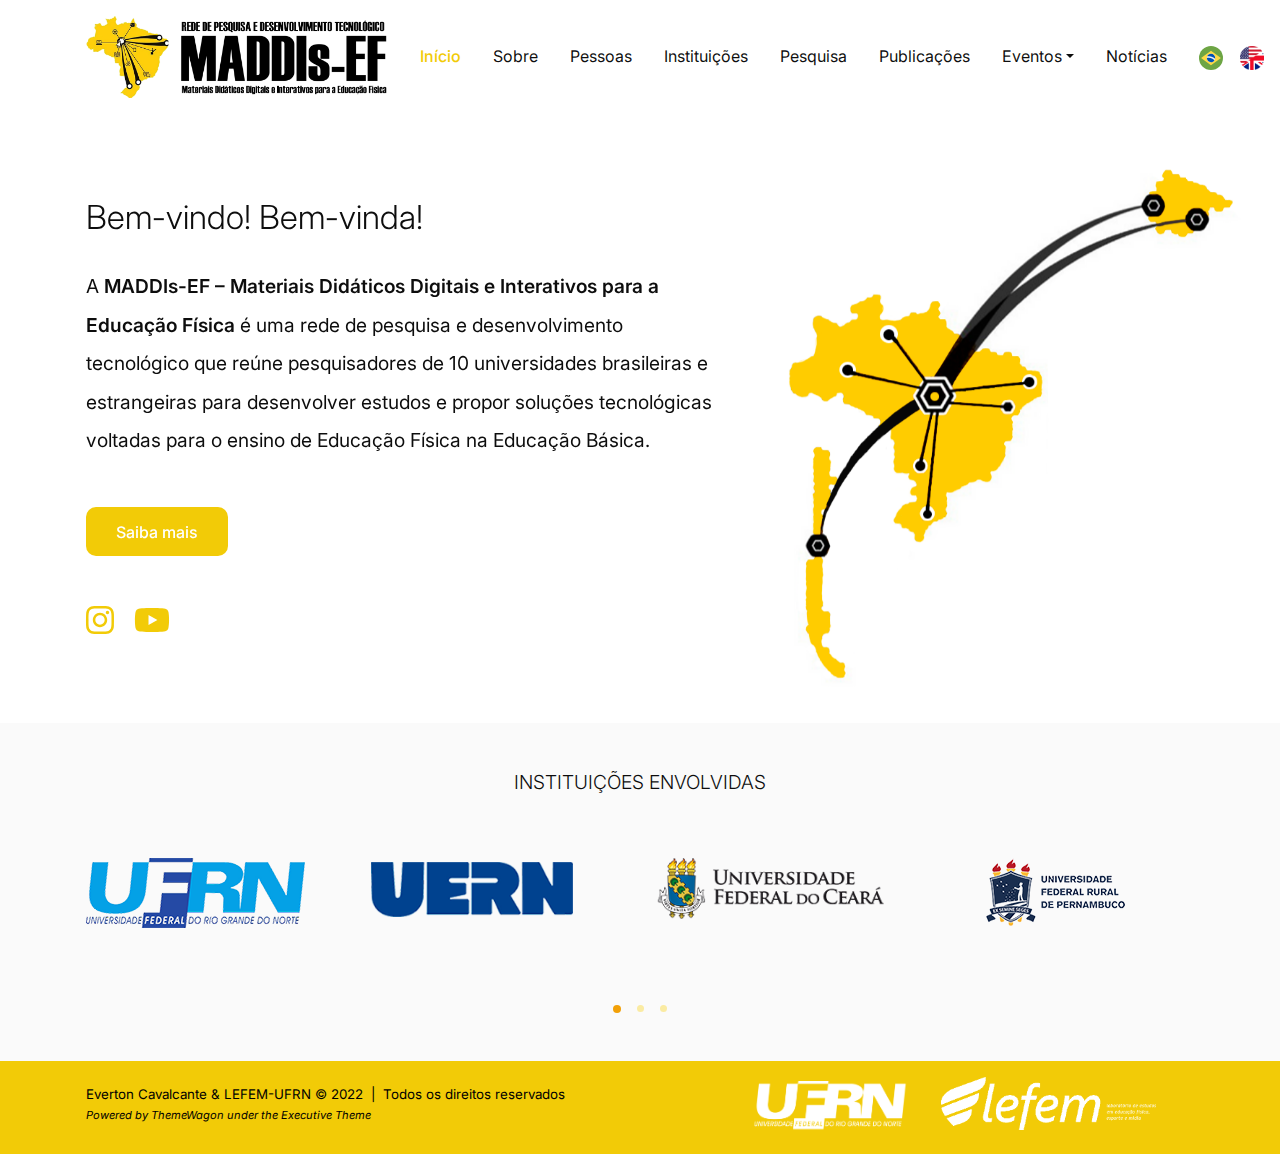
<file: index.html>
<!doctype html>
<html dir="ltr">
<head>
	<meta charset="UTF-8">
	<meta http-equiv="X-UA-Compatible" content="IE=edge">
    <meta name="viewport" content="width=device-width, initial-scale=1">
	
	<link rel="apple-touch-icon" sizes="180x180" href="assets/img/favicons/apple-touch-icon.png">
	<link rel="icon" type="image/png" sizes="32x32" href="assets/img/favicons/favicon-32x32.png">
	<link rel="icon" type="image/png" sizes="16x16" href="assets/img/favicons/favicon-16x16.png">
	<link rel="manifest" href="assets/img/favicons/site.webmanifest">
	
	<meta name="theme-color" content="#ffffff">
	<link href="assets/css/theme.css" rel="stylesheet" />
	
	<title>MADDIs-EF &ndash; Materiais Didáticos Digitais e Interativos para Educação Física</title>
</head>
<body>
	<main class="main" id="top">
		
		<!-- Navigation bar -->
		<nav class="navbar navbar-expand-lg navbar-light fixed-top py-3" data-navbar-on-scroll="data-navbar-on-scroll">
			<div class="container">
				<a class="navbar-brand d-flex align-items-center fw-semi-bold fs-3" href="index.html">
					<img class="me-3" src="assets/img/logos/maddis.svg" alt="" />
				</a>
				<button class="navbar-toggler collapsed" type="button" data-bs-toggle="collapse" data-bs-target="#navbarSupportedContent" aria-controls="navbarSupportedContent" aria-expanded="false" aria-label="Toggle navigation">
					<span class="navbar-toggler-icon"></span>
				</button>
				<div class="collapse navbar-collapse border-top border-lg-0 mt-4 mt-lg-0" id="navbarSupportedContent">
					<ul class="navbar-nav mx-auto pt-2 pt-lg-0 font-base">
						<li class="nav-item px-2" data-anchor="data-anchor"><a class="nav-link fw-medium active" aria-current="page" href="index.html">Início</a></li>
						<li class="nav-item px-2" data-anchor="data-anchor"><a class="nav-link" href="#">Sobre</a></li>
						<li class="nav-item px-2" data-anchor="data-anchor"><a class="nav-link" href="#">Pessoas</a></li>
						<li class="nav-item px-2" data-anchor="data-anchor"><a class="nav-link" href="#">Instituições</a></li>
						<li class="nav-item px-2" data-anchor="data-anchor"><a class="nav-link" href="#">Pesquisa</a></li>
						<li class="nav-item px-2"><a class="nav-link" href="publicacoes.html">Publicações</a></li>
						<div class="dropdown">
							<a class="nav-link dropdown-toggle" href="#" role="button" id="dropdownMenuLink" data-bs-toggle="dropdown" aria-expanded="false">Eventos</a>
							<ul class="dropdown-menu" aria-labelledby="dropdownMenuLink">
								<li><a class="dropdown-item" href="https://cleber-junior.wixsite.com/seminariodolazer/citmef-bra" target="_blank">I CITMEF (2021)</a></li>
							</ul>
						</div>
						<li class="nav-item px-2" data-anchor="data-anchor"><a class="nav-link" href="#">Notícias</a></li>
						<li class="nav-item px-2">
							<a class="nav-link" href="index.html" role="button"><img class="navbar-img" src="assets/icons/country-flags/brazil.svg" alt="" /></a>
						</li>
						<li class="nav-item px-2">
							<a class="nav-link" href="pages/en/index.html" role="button"><img class="navbar-img" src="assets/icons/en.png" alt="" /></a>
						</li>
						<li class="nav-item px-2">
							<a class="nav-link" href="pages/es/index.html" role="button"><img class="navbar-img" src="assets/icons/country-flags/spain.svg" alt="" /></a>
						</li>
					</ul>
				</div>
			</div>
		</nav>
		
        <section class="py-0" id="home">
            <div class="bg-holder d-none d-md-block bg-img"></div>
            <div class="container">
                <div class="row align-items-center min-vh-md-75 mt-5">
                    <div class="col-md-8 col-lg-7 py-7 text-sm-start text-center">
                        <h1 class="mt-6 mb-sm-4 display-4 fw-light lh-sm fs-4 fs-lg-4 fs-xxl-5">
							Bem-vindo! Bem-vinda!
						</h1>
                        <p class="mb-5 fs-1 lh-lg">
							A <strong>MADDIs-EF &ndash; Materiais Didáticos Digitais e Interativos para a Educação Física</strong> é uma rede de pesquisa e desenvolvimento tecnológico que reúne pesquisadores de 10 universidades brasileiras e estrangeiras para desenvolver estudos e propor soluções tecnológicas voltadas para o ensino de Educação Física na Educação Básica.
						</p>
                        <a class="btn btn-lg btn-primary hover-top" href="#">Saiba mais</a>
                        <div class="mt-xl-5">
                            <ul class="list-unstyled list-inline mb-0"> 
								<li class="list-inline-item me-3">
									<a href="https://www.instagram.com/redemaddis/" target="_blank">
										<i class="fab fa-instagram fa-2x"></i>
									</a>
                                </li>
								<li class="list-inline-item me-3">
                                    <a href="https://www.youtube.com/channel/UCH7uJVByn91CCjVCTeIP46Q" target="_blank">
										<i class="fab fa-youtube fa-2x"></i>
									</a>
                                </li>
                            </ul>
                        </div>
                    </div>
                </div>
            </div>
        </section>
		
		<!-- Universities -->
        <section class="bg-100 py-5">
			<div class="container">
				<div class="row">
					<div class="col-12 mx-auto align-items-center text-center">
						<h6 class="mb-4 text-uppercase fw-light fs-1 mb-6">Instituições Envolvidas</h6>
						<div class="carousel slide" id="carouselExampleDark" data-bs-ride="carousel">
							<div class="carousel-inner">
								<div class="carousel-item active" data-bs-interval="5000">
									<div class="row h-100 justify-content-center">
										<div class="col-sm-6 col-lg-4 col-xl-3 text-xl-start"><img class="mb-4" src="assets/img/logos/ufrn.png" alt="universities" /></div>
                                        <div class="col-sm-6 col-lg-4 col-xl-3 text-xl-start mt-1"><img class="mb-4" src="assets/img/logos/uern.png" width="80%" alt="universities" /></div>
										<div class="col-sm-6 col-lg-4 col-xl-3 text-xl-start"><img class="mb-4" src="assets/img/logos/ufc.png" width="90%" alt="universities" /></div>
										<div class="col-sm-6 col-lg-4 col-xl-3 text-xl-start"><img class="mb-4" src="assets/img/logos/ufrpe.png" alt="universities" /></div>
									</div>
								</div>
								<div class="carousel-item" data-bs-interval="5000">
									<div class="row h-100 justify-content-center">
                                        <div class="col-sm-6 col-lg-4 col-xl-3 text-xl-start"><img class="mb-4" src="assets/img/logos/ufg.png" alt="universities" /></div>
										<div class="col-sm-6 col-lg-4 col-xl-3 text-xl-start"><img class="mb-4" src="assets/img/logos/uem.png" alt="universities" /></div>
										<div class="col-sm-6 col-lg-4 col-xl-3 text-xl-start"><img class="mb-4" src="assets/img/logos/ufrgs.png" alt="universities" /></div>
										<div class="col-sm-6 col-lg-4 col-xl-3 text-xl-start"><img class="mb-4" src="assets/img/logos/uffs.png" alt="universities" /></div>
									</div>
								</div>
								<div class="carousel-item">
									<div class="row h-100 justify-content-center">
										<div class="col-sm-6 col-lg-4 col-xl-3 text-xl-start"><img class="mb-4" src="assets/img/logos/ucm.png" alt="universities" /></div>
										<div class="col-sm-6 col-lg-4 col-xl-3 text-xl-start"><img class="mb-4" src="assets/img/logos/uv.png" alt="universities" /></div>
									</div>
								</div>
							</div>
							<div class="row mt-5 flex-center">
								<div class="col-auto position-relative z-index-2">
									<ol class="carousel-indicators">
										<li class="active mx-2" data-bs-target="#carouselExampleDark" data-bs-slide-to="0"></li>
										<li class="mx-2" data-bs-target="#carouselExampleDark" data-bs-slide-to="1"></li>
										<li class="mx-2" data-bs-target="#carouselExampleDark" data-bs-slide-to="2"></li>
									</ol>
								</div>
							</div>
						</div>
					</div>
				</div>
			</div>
		</section>
		
		<!-- Footer -->
		<section class="py-0 bg-primary">
			<div class="container">
				<div class="row justify-content-between pb-2 pt-3">
					<div class="col-7 mb-3 mb-lg-0">
						<p class="fs--1 my-2 text-black">
							Everton Cavalcante &amp; LEFEM-UFRN &copy; 2022 &nbsp;|&nbsp; Todos os direitos reservados<br/>
							<em class="fs-sm--2">Powered by <a class="text-black" href="https://themewagon.com/" target="_blank">ThemeWagon</a> under the <a class="text-black" href="https://themewagon.com/themes/free-bootstrap-5-html5-academic-website-template-executive/" target="_blank">Executive</a> Theme</em>
						</p>
					</div>
					<div class="col-2 mb-2 mt-1 d-flex">
						<a href="https://www.ufrn.br/">
							<img class="me-6" src="assets/img/logos/ufrn_w.png" width="100%" alt="ufrn" />
						</a>
					</div>
					<div class="col-3 mb-3 d-flex align-items-md-center">
						<a href="http://www.lefemufrn.com/">
                        	<img class="me-6" src="assets/img/logos/lefem_w.png" width="85%" alt="lefem" />
						</a>
					</div>
				</div>
			</div>
		</section>
	</main>
	
	<!-- JavaScripts -->
	<script src="vendors/@popperjs/popper.min.js"></script>
	<script src="vendors/bootstrap/bootstrap.min.js"></script>
	<script src="vendors/is/is.min.js"></script>
	<script src="https://polyfill.io/v3/polyfill.min.js?features=window.scroll"></script>
	<script src="assets/js/theme.js"></script>
	<script src="vendors/fontawesome/all.min.js"></script>
	<link href="https://fonts.googleapis.com/css2?family=Inter:wght@200;300;400;500;600;700;800;900&amp;display=swap" rel="stylesheet" />
</body>
</html>
</file>
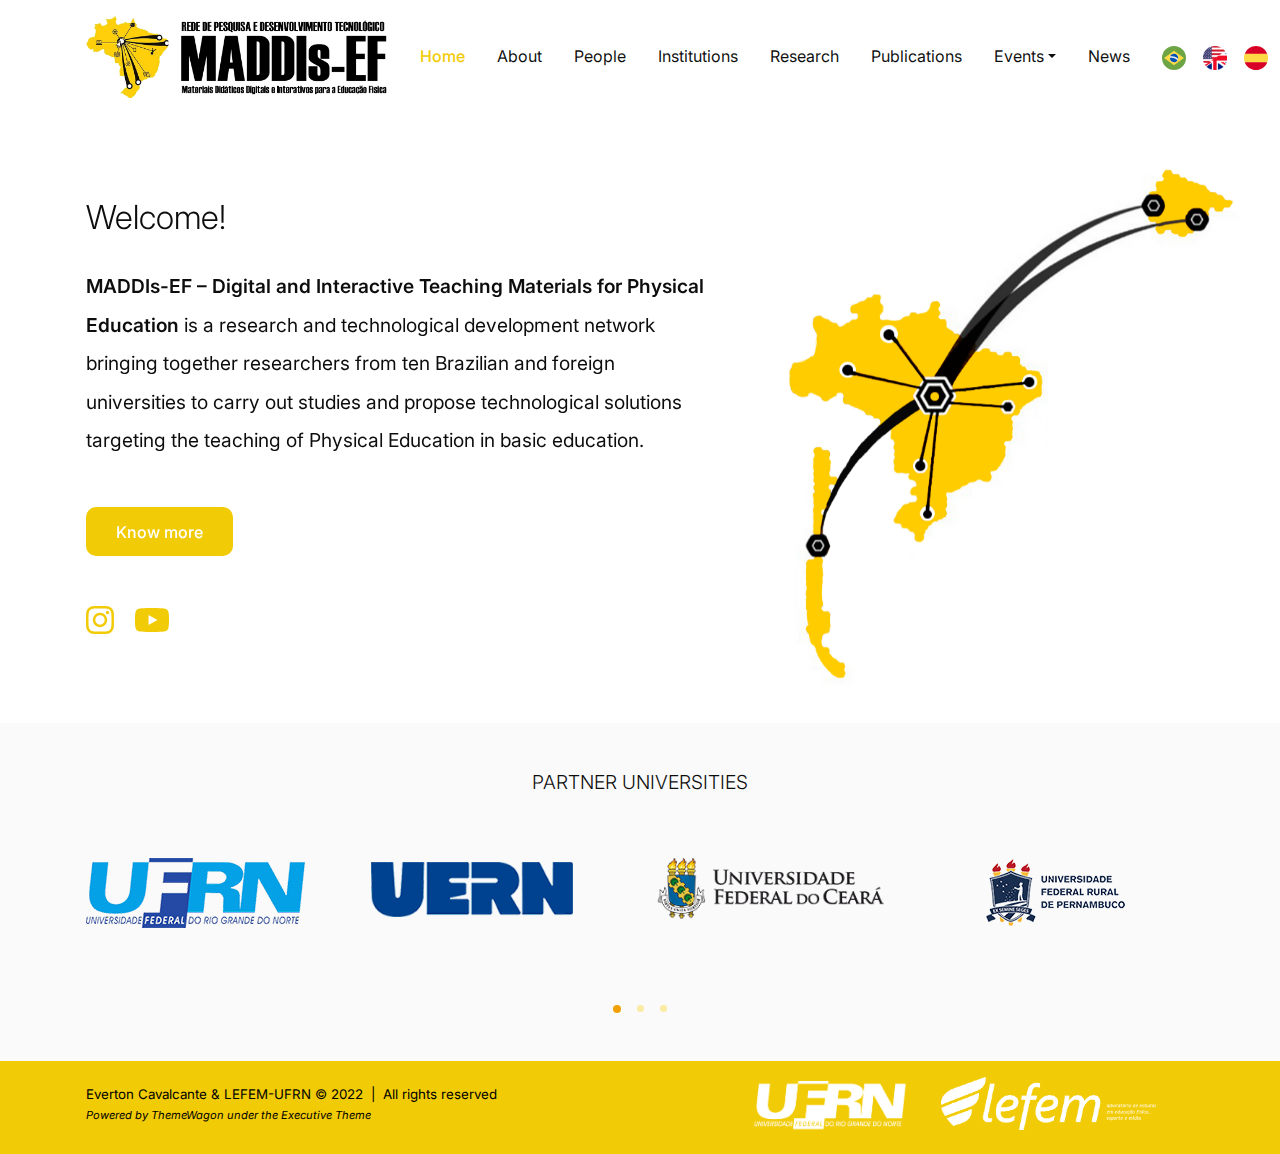
<file: pages/en/index.html>
<!doctype html>
<html dir="ltr">
<head>
	<meta charset="UTF-8">
	<meta http-equiv="X-UA-Compatible" content="IE=edge">
    <meta name="viewport" content="width=device-width, initial-scale=1">
	
	<link rel="apple-touch-icon" sizes="180x180" href="../../assets/img/favicons/apple-touch-icon.png">
	<link rel="icon" type="image/png" sizes="32x32" href="../../assets/img/favicons/favicon-32x32.png">
	<link rel="icon" type="image/png" sizes="16x16" href="../../assets/img/favicons/favicon-16x16.png">
	<link rel="manifest" href="../../assets/img/favicons/site.webmanifest">
	
	<meta name="theme-color" content="#ffffff">
	<link href="../../assets/css/theme.css" rel="stylesheet" />
	
	<title>MADDIs-EF &ndash; Digital and Interactive Teaching Materials for Physical Education</title>
</head>
<body>
	<main class="main" id="top">
		
		<!-- Navigation bar -->
		<nav class="navbar navbar-expand-lg navbar-light fixed-top py-3" data-navbar-on-scroll="data-navbar-on-scroll">
			<div class="container">
				<a class="navbar-brand d-flex align-items-center fw-semi-bold fs-3" href="index.html">
					<img class="me-3" src="../../assets/img/logos/maddis.svg" alt="" />
				</a>
				<button class="navbar-toggler collapsed" type="button" data-bs-toggle="collapse" data-bs-target="#navbarSupportedContent" aria-controls="navbarSupportedContent" aria-expanded="false" aria-label="Toggle navigation">
					<span class="navbar-toggler-icon"></span>
				</button>
				<div class="collapse navbar-collapse border-top border-lg-0 mt-4 mt-lg-0" id="navbarSupportedContent">
					<ul class="navbar-nav mx-auto pt-2 pt-lg-0 font-base">
						<li class="nav-item px-2" data-anchor="data-anchor"><a class="nav-link fw-medium active" aria-current="page" href="index.html">Home</a></li>
						<li class="nav-item px-2" data-anchor="data-anchor"><a class="nav-link" href="#">About</a></li>
						<li class="nav-item px-2" data-anchor="data-anchor"><a class="nav-link" href="#">People</a></li>
						<li class="nav-item px-2" data-anchor="data-anchor"><a class="nav-link" href="#">Institutions</a></li>
						<li class="nav-item px-2" data-anchor="data-anchor"><a class="nav-link" href="#">Research</a></li>
						<li class="nav-item px-2"><a class="nav-link" href="publications.html">Publications</a></li>
						<div class="dropdown">
							<a class="nav-link dropdown-toggle" href="#" role="button" id="dropdownMenuLink" data-bs-toggle="dropdown" aria-expanded="false">Events</a>
							<ul class="dropdown-menu" aria-labelledby="dropdownMenuLink">
								<li><a class="dropdown-item" href="https://cleber-junior.wixsite.com/seminariodolazer/citmef-bra" target="_blank">I CITMEF (2021)</a></li>
							</ul>
						</div>
						<li class="nav-item px-2" data-anchor="data-anchor"><a class="nav-link" href="#">News</a></li>
						<li class="nav-item px-2">
							<a class="nav-link" href="../../index.html" role="button"><img class="navbar-img" src="../../assets/icons/country-flags/brazil.svg" alt="" /></a>
						</li>
						<li class="nav-item px-2">
							<a class="nav-link" href="index.html" role="button"><img class="navbar-img" src="../../assets/icons/en.png" alt="" /></a>
						</li>
						<li class="nav-item px-2">
							<a class="nav-link" href="../es/index.html" role="button"><img class="navbar-img" src="../../assets/icons/country-flags/spain.svg" alt="" /></a>
						</li>
					</ul>
				</div>
			</div>
		</nav>
		
        <section class="py-0" id="home">
            <div class="bg-holder d-none d-md-block bg-img"></div>
            <div class="container">
                <div class="row align-items-center min-vh-md-75 mt-5">
                    <div class="col-md-8 col-lg-7 py-7 text-sm-start text-center">
                        <h1 class="mt-6 mb-sm-4 display-4 fw-light lh-sm fs-4 fs-lg-4 fs-xxl-5">
							Welcome!
						</h1>
                        <p class="mb-5 fs-1 lh-lg">
							<strong>MADDIs-EF &ndash; Digital and Interactive Teaching Materials for Physical Education</strong> is a research and technological development network bringing together researchers from ten Brazilian and foreign universities to carry out studies and propose technological solutions targeting the teaching of Physical Education in basic education.
						</p>
                        <a class="btn btn-lg btn-primary hover-top" href="#">Know more</a>
                        <div class="mt-xl-5">
                            <ul class="list-unstyled list-inline mb-0"> 
								<li class="list-inline-item me-3">
									<a href="https://www.instagram.com/redemaddis/" target="_blank">
										<i class="fab fa-instagram fa-2x"></i>
									</a>
                                </li>
								<li class="list-inline-item me-3">
                                    <a href="https://www.youtube.com/channel/UCH7uJVByn91CCjVCTeIP46Q" target="_blank">
										<i class="fab fa-youtube fa-2x"></i>
									</a>
                                </li>
                            </ul>
                        </div>
                    </div>
                </div>
            </div>
        </section>
		
		<!-- Universities -->
        <section class="bg-100 py-5">
			<div class="container">
				<div class="row">
					<div class="col-12 mx-auto align-items-center text-center">
						<h6 class="mb-4 text-uppercase fw-light fs-1 mb-6">Partner Universities</h6>
						<div class="carousel slide" id="carouselExampleDark" data-bs-ride="carousel">
							<div class="carousel-inner">
								<div class="carousel-item active" data-bs-interval="5000">
									<div class="row h-100 justify-content-center">
										<div class="col-sm-6 col-lg-4 col-xl-3 text-xl-start"><img class="mb-4" src="../../assets/img/logos/ufrn.png" alt="universities" /></div>
                                        <div class="col-sm-6 col-lg-4 col-xl-3 text-xl-start mt-1"><img class="mb-4" src="../../assets/img/logos/uern.png" width="80%" alt="universities" /></div>
										<div class="col-sm-6 col-lg-4 col-xl-3 text-xl-start"><img class="mb-4" src="../../assets/img/logos/ufc.png" width="90%" alt="universities" /></div>
										<div class="col-sm-6 col-lg-4 col-xl-3 text-xl-start"><img class="mb-4" src="../../assets/img/logos/ufrpe.png" alt="universities" /></div>
									</div>
								</div>
								<div class="carousel-item" data-bs-interval="5000">
									<div class="row h-100 justify-content-center">
                                        <div class="col-sm-6 col-lg-4 col-xl-3 text-xl-start"><img class="mb-4" src="../../assets/img/logos/ufg.png" alt="universities" /></div>
										<div class="col-sm-6 col-lg-4 col-xl-3 text-xl-start"><img class="mb-4" src="../../assets/img/logos/uem.png" alt="universities" /></div>
										<div class="col-sm-6 col-lg-4 col-xl-3 text-xl-start"><img class="mb-4" src="../../assets/img/logos/ufrgs.png" alt="universities" /></div>
										<div class="col-sm-6 col-lg-4 col-xl-3 text-xl-start"><img class="mb-4" src="../../assets/img/logos/uffs.png" alt="universities" /></div>
									</div>
								</div>
								<div class="carousel-item">
									<div class="row h-100 justify-content-center">
										<div class="col-sm-6 col-lg-4 col-xl-3 text-xl-start"><img class="mb-4" src="../../assets/img/logos/ucm.png" alt="universities" /></div>
										<div class="col-sm-6 col-lg-4 col-xl-3 text-xl-start"><img class="mb-4" src="../../assets/img/logos/uv.png" alt="universities" /></div>
									</div>
								</div>
							</div>
							<div class="row mt-5 flex-center">
								<div class="col-auto position-relative z-index-2">
									<ol class="carousel-indicators">
										<li class="active mx-2" data-bs-target="#carouselExampleDark" data-bs-slide-to="0"></li>
										<li class="mx-2" data-bs-target="#carouselExampleDark" data-bs-slide-to="1"></li>
										<li class="mx-2" data-bs-target="#carouselExampleDark" data-bs-slide-to="2"></li>
									</ol>
								</div>
							</div>
						</div>
					</div>
				</div>
			</div>
		</section>
		
		<!-- Footer -->
		<section class="py-0 bg-primary">
			<div class="container">
				<div class="row justify-content-between pb-2 pt-3">
					<div class="col-7 mb-3 mb-lg-0">
						<p class="fs--1 my-2 text-black">
							Everton Cavalcante &amp; LEFEM-UFRN &copy; 2022 &nbsp;|&nbsp; All rights reserved<br/>
							<em class="fs-sm--2">Powered by <a class="text-black" href="https://themewagon.com/" target="_blank">ThemeWagon</a> under the <a class="text-black" href="https://themewagon.com/themes/free-bootstrap-5-html5-academic-website-template-executive/" target="_blank">Executive</a> Theme</em>
						</p>
					</div>
					<div class="col-2 mb-2 mt-1 d-flex">
						<a href="https://www.ufrn.br/">
							<img class="me-6" src="../../assets/img/logos/ufrn_w.png" width="100%" alt="ufrn" />
						</a>
					</div>
					<div class="col-3 mb-3 d-flex align-items-md-center">
						<a href="http://www.lefemufrn.com/">
                        	<img class="me-6" src="../../assets/img/logos/lefem_w.png" width="85%" alt="lefem" />
						</a>
					</div>
				</div>
			</div>
		</section>
	</main>
	
	<!-- JavaScripts -->
	<script src="../../vendors/@popperjs/popper.min.js"></script>
	<script src="../../vendors/bootstrap/bootstrap.min.js"></script>
	<script src="../../vendors/is/is.min.js"></script>
	<script src="https://polyfill.io/v3/polyfill.min.js?features=window.scroll"></script>
	<script src="../../assets/js/theme.js"></script>
	<script src="../../vendors/fontawesome/all.min.js"></script>
	<link href="https://fonts.googleapis.com/css2?family=Inter:wght@200;300;400;500;600;700;800;900&amp;display=swap" rel="stylesheet" />
</body>
</html>
</file>
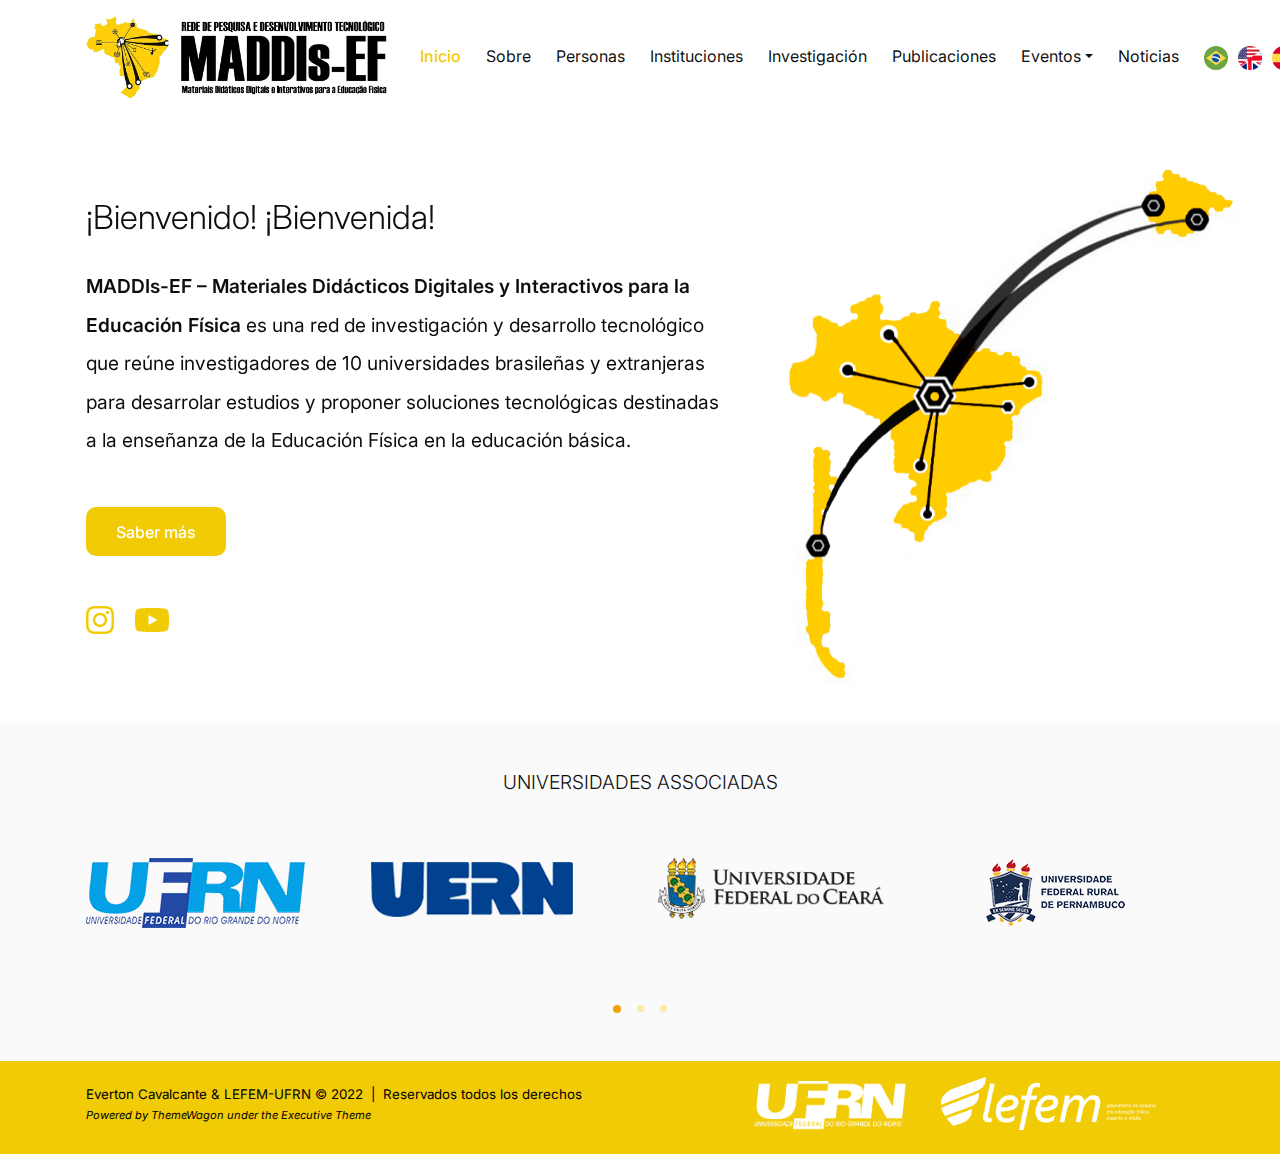
<file: pages/es/index.html>
<!doctype html>
<html dir="ltr">
<head>
	<meta charset="UTF-8">
	<meta http-equiv="X-UA-Compatible" content="IE=edge">
    <meta name="viewport" content="width=device-width, initial-scale=1">
	
	<link rel="apple-touch-icon" sizes="180x180" href="../../assets/img/favicons/apple-touch-icon.png">
	<link rel="icon" type="image/png" sizes="32x32" href="../../assets/img/favicons/favicon-32x32.png">
	<link rel="icon" type="image/png" sizes="16x16" href="../../assets/img/favicons/favicon-16x16.png">
	<link rel="manifest" href="../../assets/img/favicons/site.webmanifest">
	
	<meta name="theme-color" content="#ffffff">
	<link href="../../assets/css/theme.css" rel="stylesheet" />
	
	<title>MADDIs-EF &ndash; Materiales Didácticos Digitales y Interactivos para la Educación Física</title>
	
	<style type="text/css">
		.nav-link {
			margin-right: -7px !important;
		}
	</style>
</head>
<body>
	<main class="main" id="top">
		
		<!-- Navigation bar -->
		<nav class="navbar navbar-expand-lg navbar-light fixed-top py-3" data-navbar-on-scroll="data-navbar-on-scroll">
			<div class="container">
				<a class="navbar-brand d-flex align-items-center fw-semi-bold fs-3" href="index.html">
					<img class="me-3" src="../../assets/img/logos/maddis.svg" alt="" />
				</a>
				<button class="navbar-toggler collapsed" type="button" data-bs-toggle="collapse" data-bs-target="#navbarSupportedContent" aria-controls="navbarSupportedContent" aria-expanded="false" aria-label="Toggle navigation">
					<span class="navbar-toggler-icon"></span>
				</button>
				<div class="collapse navbar-collapse border-top border-lg-0 mt-4 mt-lg-0" id="navbarSupportedContent">
					<ul class="navbar-nav mx-auto pt-2 pt-lg-0 font-base">
						<li class="nav-item px-2" data-anchor="data-anchor"><a class="nav-link fw-medium active" aria-current="page" href="index.html">Inicio</a></li>
						<li class="nav-item px-2" data-anchor="data-anchor"><a class="nav-link" href="#">Sobre</a></li>
						<li class="nav-item px-2" data-anchor="data-anchor"><a class="nav-link" href="#">Personas</a></li>
						<li class="nav-item px-2" data-anchor="data-anchor"><a class="nav-link" href="#">Instituciones</a></li>
						<li class="nav-item px-2" data-anchor="data-anchor"><a class="nav-link" href="#">Investigación</a></li>
						<li class="nav-item px-2"><a class="nav-link" href="publicaciones.html">Publicaciones</a></li>
						<div class="dropdown">
							<a class="nav-link dropdown-toggle" href="#" role="button" id="dropdownMenuLink" data-bs-toggle="dropdown" aria-expanded="false">Eventos</a>
							<ul class="dropdown-menu" aria-labelledby="dropdownMenuLink">
								<li><a class="dropdown-item" href="https://cleber-junior.wixsite.com/seminariodolazer/citmef-bra" target="_blank">I CITMEF (2021)</a></li>
							</ul>
						</div>
						<li class="nav-item px-2" data-anchor="data-anchor"><a class="nav-link" href="#">Noticias</a></li>
						<li class="nav-item px-2">
							<a class="nav-link" href="../../index.html" role="button"><img class="navbar-img" src="../../assets/icons/country-flags/brazil.svg" alt="" /></a>
						</li>
						<li class="nav-item px-2">
							<a class="nav-link" href="../en/index.html" role="button"><img class="navbar-img" src="../../assets/icons/en.png" alt="" /></a>
						</li>
						<li class="nav-item px-2">
							<a class="nav-link" href="index.html" role="button"><img class="navbar-img" src="../../assets/icons/country-flags/spain.svg" alt="" /></a>
						</li>
					</ul>
				</div>
			</div>
		</nav>
		
        <section class="py-0" id="home">
            <div class="bg-holder d-none d-md-block bg-img"></div>
            <div class="container">
                <div class="row align-items-center min-vh-md-75 mt-5">
                    <div class="col-md-8 col-lg-7 py-7 text-sm-start text-center">
                        <h1 class="mt-6 mb-sm-4 display-4 fw-light lh-sm fs-4 fs-lg-4 fs-xxl-5">
							¡Bienvenido! ¡Bienvenida!
						</h1>
                        <p class="mb-5 fs-1 lh-lg">
							<strong>MADDIs-EF &ndash; Materiales Didácticos Digitales y Interactivos para la Educación Física</strong> es una red de investigación y desarrollo tecnológico que reúne investigadores de 10 universidades brasileñas y extranjeras para desarrolar estudios y proponer soluciones tecnológicas destinadas a la enseñanza de la Educación Física en la educación básica.
						</p>
                        <a class="btn btn-lg btn-primary hover-top" href="#">Saber más</a>
                        <div class="mt-xl-5">
                            <ul class="list-unstyled list-inline mb-0"> 
								<li class="list-inline-item me-3">
									<a href="https://www.instagram.com/redemaddis/" target="_blank">
										<i class="fab fa-instagram fa-2x"></i>
									</a>
                                </li>
								<li class="list-inline-item me-3">
                                    <a href="https://www.youtube.com/channel/UCH7uJVByn91CCjVCTeIP46Q" target="_blank">
										<i class="fab fa-youtube fa-2x"></i>
									</a>
                                </li>
                            </ul>
                        </div>
                    </div>
                </div>
            </div>
        </section>
		
		<!-- Universities -->
        <section class="bg-100 py-5">
			<div class="container">
				<div class="row">
					<div class="col-12 mx-auto align-items-center text-center">
						<h6 class="mb-4 text-uppercase fw-light fs-1 mb-6">Universidades Associadas</h6>
						<div class="carousel slide" id="carouselExampleDark" data-bs-ride="carousel">
							<div class="carousel-inner">
								<div class="carousel-item active" data-bs-interval="5000">
									<div class="row h-100 justify-content-center">
										<div class="col-sm-6 col-lg-4 col-xl-3 text-xl-start"><img class="mb-4" src="../../assets/img/logos/ufrn.png" alt="universities" /></div>
                                        <div class="col-sm-6 col-lg-4 col-xl-3 text-xl-start mt-1"><img class="mb-4" src="../../assets/img/logos/uern.png" width="80%" alt="universities" /></div>
										<div class="col-sm-6 col-lg-4 col-xl-3 text-xl-start"><img class="mb-4" src="../../assets/img/logos/ufc.png" width="90%" alt="universities" /></div>
										<div class="col-sm-6 col-lg-4 col-xl-3 text-xl-start"><img class="mb-4" src="../../assets/img/logos/ufrpe.png" alt="universities" /></div>
									</div>
								</div>
								<div class="carousel-item" data-bs-interval="5000">
									<div class="row h-100 justify-content-center">
                                        <div class="col-sm-6 col-lg-4 col-xl-3 text-xl-start"><img class="mb-4" src="../../assets/img/logos/ufg.png" alt="universities" /></div>
										<div class="col-sm-6 col-lg-4 col-xl-3 text-xl-start"><img class="mb-4" src="../../assets/img/logos/uem.png" alt="universities" /></div>
										<div class="col-sm-6 col-lg-4 col-xl-3 text-xl-start"><img class="mb-4" src="../../assets/img/logos/ufrgs.png" alt="universities" /></div>
										<div class="col-sm-6 col-lg-4 col-xl-3 text-xl-start"><img class="mb-4" src="../../assets/img/logos/uffs.png" alt="universities" /></div>
									</div>
								</div>
								<div class="carousel-item">
									<div class="row h-100 justify-content-center">
										<div class="col-sm-6 col-lg-4 col-xl-3 text-xl-start"><img class="mb-4" src="../../assets/img/logos/ucm.png" alt="universities" /></div>
										<div class="col-sm-6 col-lg-4 col-xl-3 text-xl-start"><img class="mb-4" src="../../assets/img/logos/uv.png" alt="universities" /></div>
									</div>
								</div>
							</div>
							<div class="row mt-5 flex-center">
								<div class="col-auto position-relative z-index-2">
									<ol class="carousel-indicators">
										<li class="active mx-2" data-bs-target="#carouselExampleDark" data-bs-slide-to="0"></li>
										<li class="mx-2" data-bs-target="#carouselExampleDark" data-bs-slide-to="1"></li>
										<li class="mx-2" data-bs-target="#carouselExampleDark" data-bs-slide-to="2"></li>
									</ol>
								</div>
							</div>
						</div>
					</div>
				</div>
			</div>
		</section>
		
		<!-- Footer -->
		<section class="py-0 bg-primary">
			<div class="container">
				<div class="row justify-content-between pb-2 pt-3">
					<div class="col-7 mb-3 mb-lg-0">
						<p class="fs--1 my-2 text-black">
							Everton Cavalcante &amp; LEFEM-UFRN &copy; 2022 &nbsp;|&nbsp; Reservados todos los derechos<br/>
							<em class="fs-sm--2">Powered by <a class="text-black" href="https://themewagon.com/" target="_blank">ThemeWagon</a> under the <a class="text-black" href="https://themewagon.com/themes/free-bootstrap-5-html5-academic-website-template-executive/" target="_blank">Executive</a> Theme</em>
						</p>
					</div>
					<div class="col-2 mb-2 mt-1 d-flex">
						<a href="https://www.ufrn.br/">
							<img class="me-6" src="../../assets/img/logos/ufrn_w.png" width="100%" alt="ufrn" />
						</a>
					</div>
					<div class="col-3 mb-3 d-flex align-items-md-center">
						<a href="http://www.lefemufrn.com/">
                        	<img class="me-6" src="../../assets/img/logos/lefem_w.png" width="85%" alt="lefem" />
						</a>
					</div>
				</div>
			</div>
		</section>
	</main>
	
	<!-- JavaScripts -->
	<script src="../../vendors/@popperjs/popper.min.js"></script>
	<script src="../../vendors/bootstrap/bootstrap.min.js"></script>
	<script src="../../vendors/is/is.min.js"></script>
	<script src="https://polyfill.io/v3/polyfill.min.js?features=window.scroll"></script>
	<script src="../../assets/js/theme.js"></script>
	<script src="../../vendors/fontawesome/all.min.js"></script>
	<link href="https://fonts.googleapis.com/css2?family=Inter:wght@200;300;400;500;600;700;800;900&amp;display=swap" rel="stylesheet" />
</body>
</html>
</file>
